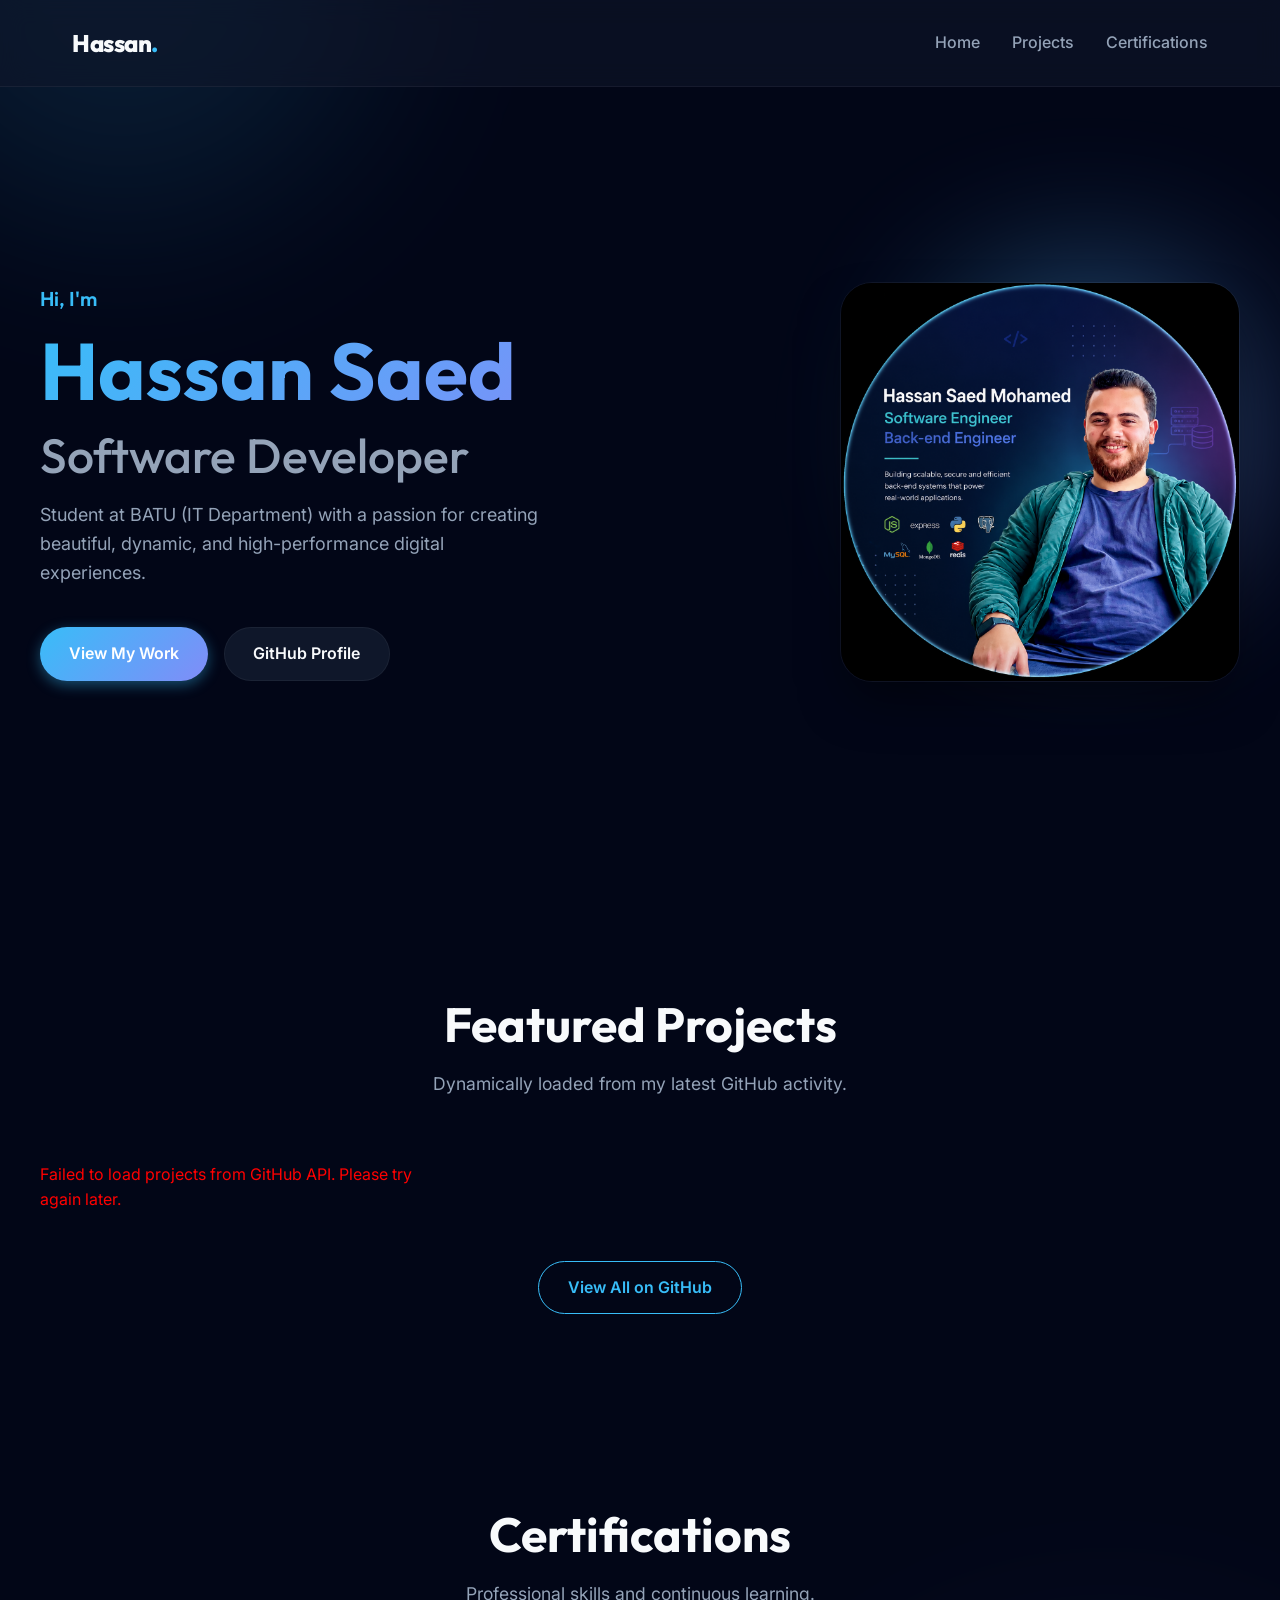
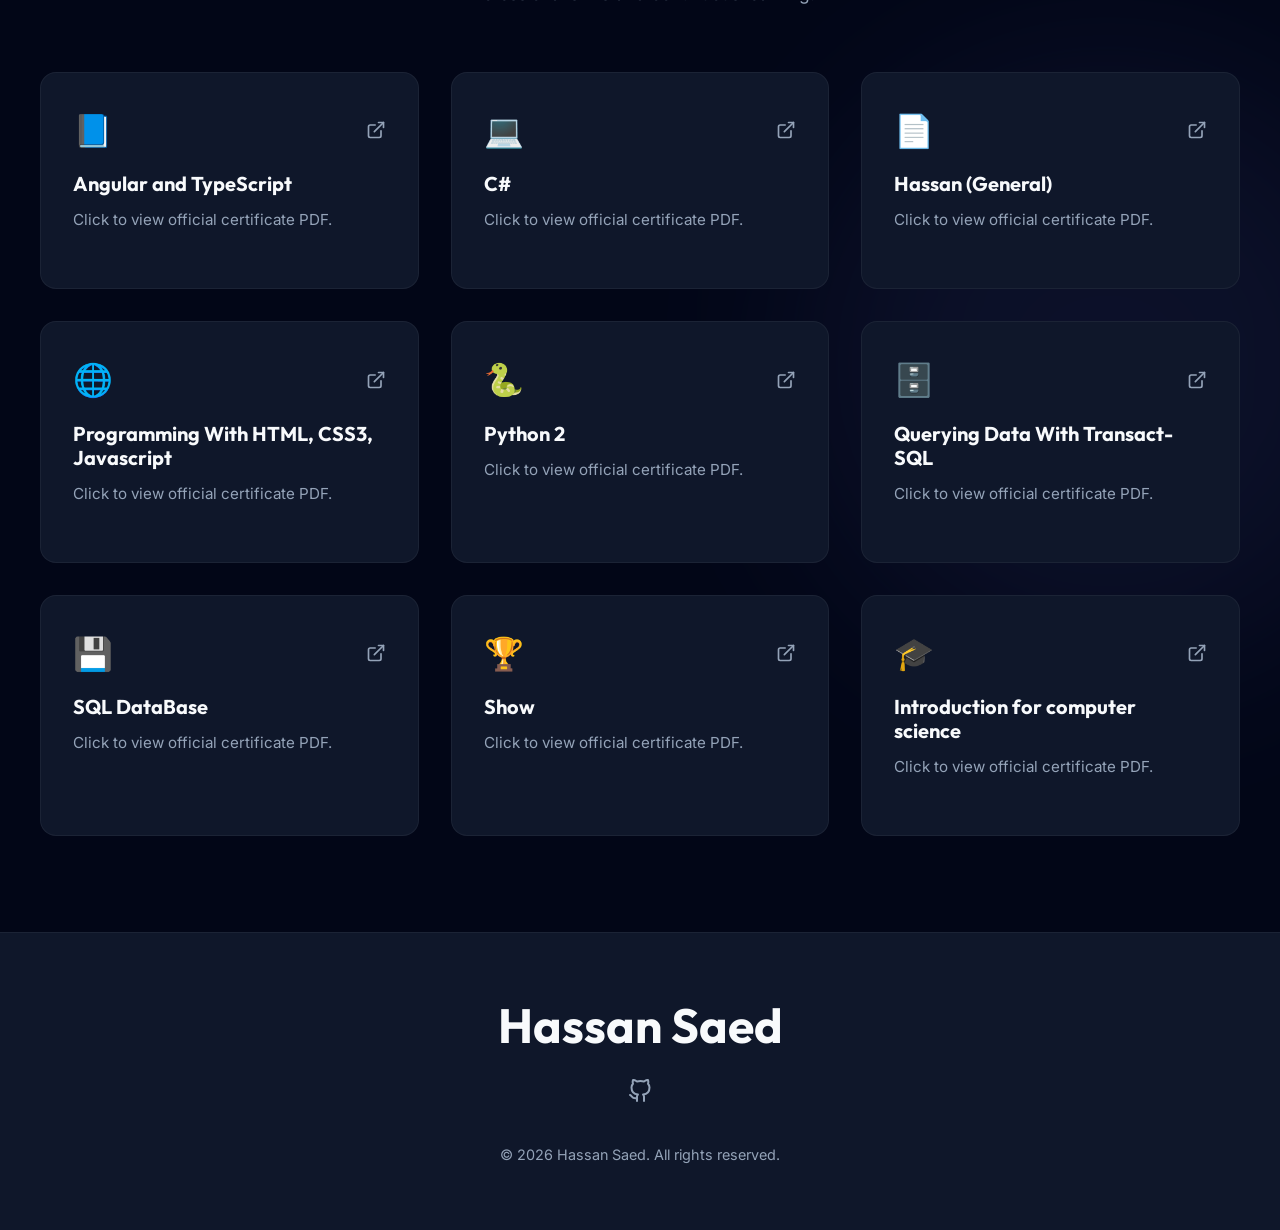
<file: index.html>
<!DOCTYPE html>
<html lang="en">
<head>
    <meta charset="UTF-8">
    <meta name="viewport" content="width=device-width, initial-scale=1.0">
    <title>Hassan Saed | Software Developer</title>
    <!-- SEO Meta Tags -->
    <meta name="description" content="Portfolio of Hassan Saed, a Software Developer and student at BATU. Explore my GitHub projects and certifications.">
    <!-- Google Fonts -->
    <link rel="preconnect" href="https://fonts.googleapis.com">
    <link rel="preconnect" href="https://fonts.gstatic.com" crossorigin>
    <link href="https://fonts.googleapis.com/css2?family=Inter:wght@300;400;500;600&family=Outfit:wght@400;600;700;800&display=swap" rel="stylesheet">
    <!-- Main Stylesheet -->
    <link rel="stylesheet" href="style.css">
</head>
<body>
    <!-- Background Animation Elements -->
    <div class="blob blob-1"></div>
    <div class="blob blob-2"></div>

    <!-- Navigation -->
    <nav id="navbar">
        <div class="nav-container">
            <a href="#" class="logo">Hassan<span>.</span></a>
            <ul class="nav-links">
                <li><a href="#hero">Home</a></li>
                <li><a href="#projects">Projects</a></li>
                <li><a href="#certifications">Certifications</a></li>
            </ul>
        </div>
    </nav>

    <!-- Hero Section -->
    <header id="hero">
        <div class="hero-container">
            <div class="hero-content fade-in">
                <p class="greeting">Hi, I'm</p>
                <h1>Hassan Saed</h1>
                <h2>Software Developer</h2>
                <p class="bio">
                    Student at BATU (IT Department) with a passion for creating beautiful, dynamic, and high-performance digital experiences.
                </p>
                <div class="hero-cta">
                    <a href="#projects" class="btn btn-primary">View My Work</a>
                    <a href="https://github.com/Hassan-Saed" target="_blank" rel="noopener noreferrer" class="btn btn-secondary">
                        GitHub Profile
                    </a>
                </div>
            </div>
            <div class="hero-image-wrapper fade-in delay-1">
                <div class="image-glow"></div>
                <img src="photos/MyPhoto.png" alt="Hassan Saed" class="hero-image">
            </div>
        </div>
    </header>

    <!-- Projects Section -->
    <section id="projects" class="section">
        <div class="section-container">
            <div class="section-header fade-in">
                <h2>Featured Projects</h2>
                <p>Dynamically loaded from my latest GitHub activity.</p>
            </div>
            <div id="projects-grid" class="grid">
                <!-- Project cards will be injected here via JS -->
                <div class="loader">Loading projects from GitHub...</div>
            </div>
            <div class="view-more-container fade-in">
                <a href="https://github.com/Hassan-Saed?tab=repositories" target="_blank" rel="noopener noreferrer" class="btn btn-outline">View All on GitHub</a>
            </div>
        </div>
    </section>

    <!-- Certifications Section -->
    <section id="certifications" class="section">
        <div class="section-container">
            <div class="section-header fade-in">
                <h2>Certifications</h2>
                <p>Professional skills and continuous learning.</p>
            </div>
            <div id="cert-grid" class="grid">
                <!-- Cert cards will be injected here via JS -->
            </div>
        </div>
    </section>

    <!-- Footer -->
    <footer>
        <div class="footer-container">
            <h2>Hassan Saed</h2>
            <div class="social-links">
                <a href="https://github.com/Hassan-Saed" target="_blank" aria-label="GitHub Profile">
                    <svg xmlns="http://www.w3.org/2000/svg" width="24" height="24" viewBox="0 0 24 24" fill="none" stroke="currentColor" stroke-width="2" stroke-linecap="round" stroke-linejoin="round"><path d="M9 19c-5 1.5-5-2.5-7-3m14 6v-3.87a3.37 3.37 0 0 0-.94-2.61c3.14-.35 6.44-1.54 6.44-7A5.44 5.44 0 0 0 20 4.77 5.07 5.07 0 0 0 19.91 1S18.73.65 16 2.48a13.38 13.38 0 0 0-7 0C6.27.65 5.09 1 5.09 1A5.07 5.07 0 0 0 5 4.77a5.44 5.44 0 0 0-1.5 3.78c0 5.42 3.3 6.61 6.44 7A3.37 3.37 0 0 0 9 18.13V22"></path></svg>
                </a>
            </div>
            <p>&copy; <span id="current-year"></span> Hassan Saed. All rights reserved.</p>
        </div>
    </footer>

    <!-- Data and Scripts -->
    <script src="data.js"></script>
    <script src="script.js"></script>
</body>
</html>
</file>
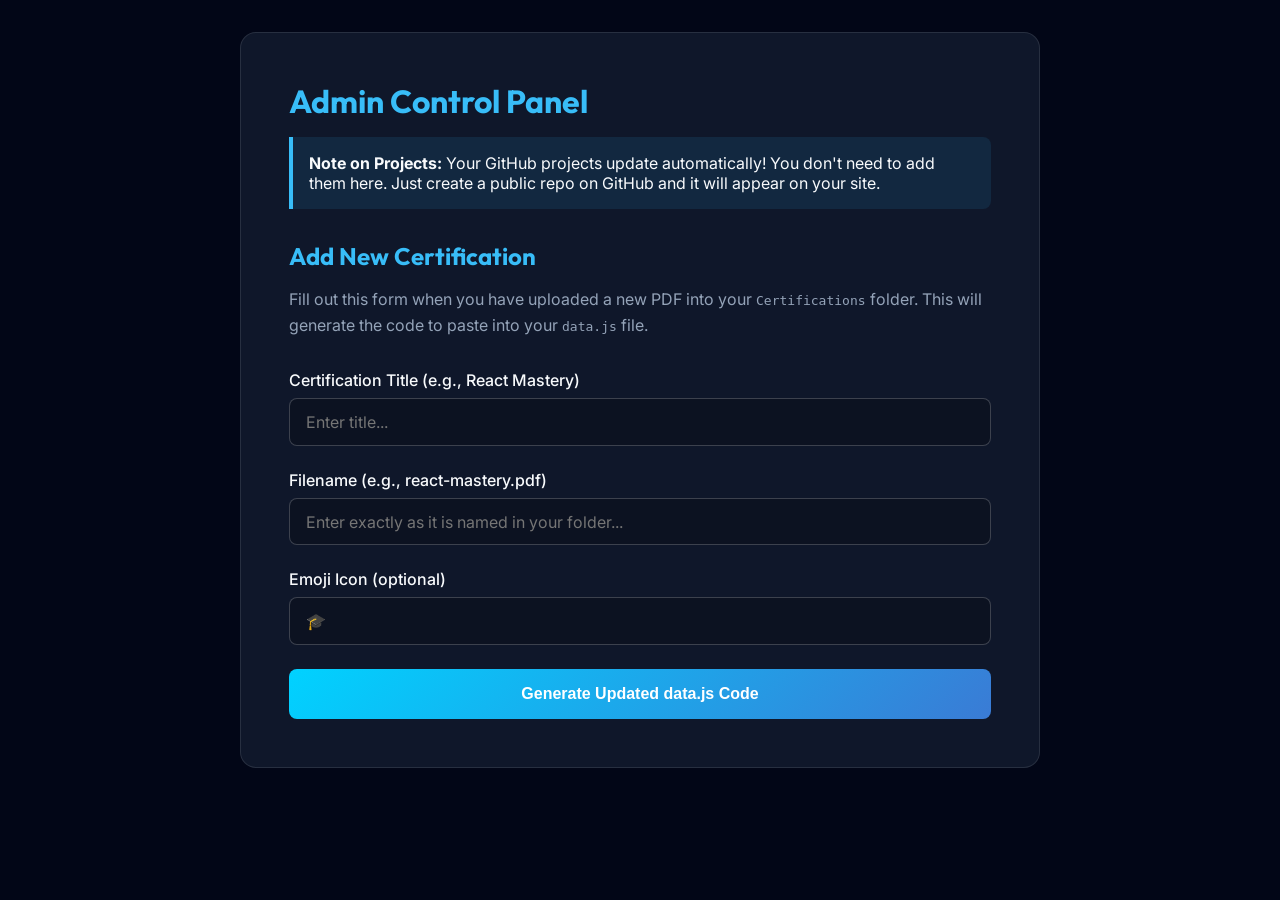
<file: admin.html>
<!DOCTYPE html>
<html lang="en">
<head>
    <meta charset="UTF-8">
    <meta name="viewport" content="width=device-width, initial-scale=1.0">
    <title>Portfolio Admin Panel</title>
    <link href="https://fonts.googleapis.com/css2?family=Inter:wght@400;500;600&family=Outfit:wght@600;700&display=swap" rel="stylesheet">
    <style>
        :root {
            --bg-primary: #020617;
            --bg-secondary: #0f172a;
            --accent: #38bdf8;
            --text-primary: #f8fafc;
            --text-secondary: #94a3b8;
        }
        * { box-sizing: border-box; margin: 0; padding: 0; }
        body {
            font-family: 'Inter', sans-serif;
            background-color: var(--bg-primary);
            color: var(--text-primary);
            padding: 2rem;
            min-height: 100vh;
        }
        .container {
            max-width: 800px;
            margin: 0 auto;
            background: var(--bg-secondary);
            padding: 3rem;
            border-radius: 1rem;
            border: 1px solid rgba(255,255,255,0.1);
        }
        h1, h2 { font-family: 'Outfit', sans-serif; margin-bottom: 1rem; color: var(--accent); }
        p { color: var(--text-secondary); margin-bottom: 2rem; line-height: 1.6; }
        
        .form-group {
            margin-bottom: 1.5rem;
        }
        label {
            display: block;
            margin-bottom: 0.5rem;
            font-weight: 500;
        }
        input[type="text"] {
            width: 100%;
            padding: 0.8rem 1rem;
            border-radius: 0.5rem;
            border: 1px solid rgba(255,255,255,0.2);
            background: rgba(0,0,0,0.2);
            color: white;
            font-size: 1rem;
            font-family: inherit;
        }
        input[type="text"]:focus {
            outline: none;
            border-color: var(--accent);
        }
        
        button {
            background: linear-gradient(135deg, #00d2ff, #3a7bd5);
            color: white;
            border: none;
            padding: 1rem 2rem;
            border-radius: 0.5rem;
            font-weight: 600;
            font-size: 1rem;
            cursor: pointer;
            transition: opacity 0.2s;
            width: 100%;
        }
        button:hover { opacity: 0.9; }

        .output-box {
            margin-top: 3rem;
            background: #000;
            padding: 1.5rem;
            border-radius: 0.5rem;
            border: 1px solid rgba(255,255,255,0.1);
        }
        pre {
            color: #a5b4fc;
            overflow-x: auto;
            white-space: pre-wrap;
            font-size: 0.9rem;
        }
        .info {
            background: rgba(56, 189, 248, 0.1);
            border-left: 4px solid var(--accent);
            padding: 1rem;
            margin-bottom: 2rem;
            border-radius: 0 0.5rem 0.5rem 0;
        }
    </style>
</head>
<body>
    <div class="container">
        <h1>Admin Control Panel</h1>
        
        <div class="info">
            <strong>Note on Projects:</strong> Your GitHub projects update automatically! You don't need to add them here. Just create a public repo on GitHub and it will appear on your site.
        </div>

        <h2>Add New Certification</h2>
        <p>Fill out this form when you have uploaded a new PDF into your <code>Certifications</code> folder. This will generate the code to paste into your <code>data.js</code> file.</p>
        
        <div class="form-group">
            <label for="certTitle">Certification Title (e.g., React Mastery)</label>
            <input type="text" id="certTitle" placeholder="Enter title...">
        </div>
        
        <div class="form-group">
            <label for="certFile">Filename (e.g., react-mastery.pdf)</label>
            <input type="text" id="certFile" placeholder="Enter exactly as it is named in your folder...">
        </div>

        <div class="form-group">
            <label for="certIcon">Emoji Icon (optional)</label>
            <input type="text" id="certIcon" placeholder="e.g., 🎓" value="🎓">
        </div>

        <button onclick="generateData()">Generate Updated data.js Code</button>

        <div class="output-box" id="outputBox" style="display: none;">
            <h3>Copy this code and paste it into your <code>data.js</code> file, completely replacing the old content:</h3>
            <br>
            <pre id="codeOutput"></pre>
        </div>
    </div>

    <!-- Load existing data so we can append to it -->
    <script src="data.js"></script>
    <script>
        function generateData() {
            const title = document.getElementById('certTitle').value.trim();
            const filename = document.getElementById('certFile').value.trim();
            const icon = document.getElementById('certIcon').value.trim() || '📄';

            if(!title || !filename) {
                alert("Please fill in both the title and filename.");
                return;
            }

            // myCertifications is loaded from data.js globally
            const currentData = typeof myCertifications !== 'undefined' ? myCertifications : [];
            
            const newItem = {
                title: title,
                file: "Certifications/" + filename,
                icon: icon
            };

            // Create a copy to prevent mutation issues if run multiple times
            const updatedData = [...currentData, newItem];

            let jsString = "// data.js\n";
            jsString += "// This file stores your static data.\n";
            jsString += "// You can use the secret admin.html page to easily generate new entries for this file.\n\n";
            jsString += "const myCertifications = " + JSON.stringify(updatedData, null, 4) + ";\n";

            document.getElementById('codeOutput').textContent = jsString;
            document.getElementById('outputBox').style.display = 'block';
            
            // Scroll to output
            document.getElementById('outputBox').scrollIntoView({ behavior: 'smooth' });
        }
    </script>
</body>
</html>
</file>
<file: style.css>
/* 
  Portfolio Style System
  Premium Dark Aesthetic with Glassmorphism 
*/

:root {
    --bg-primary: #020617; /* Slate 950 */
    --bg-secondary: #0f172a; /* Slate 900 */
    --bg-glass: rgba(15, 23, 42, 0.6);
    --border-glass: rgba(255, 255, 255, 0.05);
    
    --accent-primary: #38bdf8; /* Sky 400 */
    --accent-secondary: #818cf8; /* Indigo 400 */
    --accent-gradient: linear-gradient(135deg, var(--accent-primary) 0%, var(--accent-secondary) 100%);
    
    --text-primary: #f8fafc; /* Slate 50 */
    --text-secondary: #94a3b8; /* Slate 400 */
    
    --font-heading: 'Outfit', sans-serif;
    --font-body: 'Inter', sans-serif;
    
    --transition: all 0.3s cubic-bezier(0.4, 0, 0.2, 1);
}

/* Global Reset & Base */
* {
    margin: 0;
    padding: 0;
    box-sizing: border-box;
}

html {
    scroll-behavior: smooth;
}

body {
    font-family: var(--font-body);
    background-color: var(--bg-primary);
    color: var(--text-primary);
    line-height: 1.6;
    overflow-x: hidden;
    position: relative;
}

/* Animated Blobs (Background) */
.blob {
    position: absolute;
    border-radius: 50%;
    filter: blur(100px);
    z-index: -1;
    opacity: 0.4;
    animation: float 10s infinite ease-in-out alternate;
}

.blob-1 {
    top: -10%;
    left: -10%;
    width: 500px;
    height: 500px;
    background: rgba(56, 189, 248, 0.3);
}

.blob-2 {
    bottom: 20%;
    right: -10%;
    width: 600px;
    height: 600px;
    background: rgba(129, 140, 248, 0.2);
    animation-delay: -5s;
}

@keyframes float {
    0% { transform: translate(0, 0) scale(1); }
    100% { transform: translate(50px, 50px) scale(1.1); }
}

/* Typography */
h1, h2, h3, h4 {
    font-family: var(--font-heading);
    font-weight: 700;
    line-height: 1.2;
}

h1 {
    font-size: clamp(3rem, 8vw, 5rem);
    margin-bottom: 0.5rem;
    background: var(--accent-gradient);
    -webkit-background-clip: text;
    -webkit-text-fill-color: transparent;
    background-clip: text;
    color: transparent;
}

h2 {
    font-size: clamp(2rem, 5vw, 3rem);
    margin-bottom: 1rem;
}

a {
    text-decoration: none;
    color: inherit;
    transition: var(--transition);
}

/* Navigation */
#navbar {
    position: fixed;
    top: 0;
    width: 100%;
    z-index: 100;
    background: var(--bg-glass);
    backdrop-filter: blur(12px);
    -webkit-backdrop-filter: blur(12px);
    border-bottom: 1px solid var(--border-glass);
    transition: var(--transition);
}

.nav-container {
    max-width: 1200px;
    margin: 0 auto;
    padding: 1.5rem 2rem;
    display: flex;
    justify-content: space-between;
    align-items: center;
}

.logo {
    font-family: var(--font-heading);
    font-size: 1.5rem;
    font-weight: 800;
    letter-spacing: -0.5px;
}

.logo span {
    color: var(--accent-primary);
}

.nav-links {
    display: flex;
    list-style: none;
    gap: 2rem;
}

.nav-links a {
    font-weight: 500;
    color: var(--text-secondary);
    position: relative;
}

.nav-links a:hover {
    color: var(--text-primary);
}

.nav-links a::after {
    content: '';
    position: absolute;
    bottom: -4px;
    left: 0;
    width: 0;
    height: 2px;
    background: var(--accent-gradient);
    transition: var(--transition);
}

.nav-links a:hover::after {
    width: 100%;
}

/* Buttons */
.btn {
    display: inline-flex;
    align-items: center;
    justify-content: center;
    padding: 0.8rem 1.8rem;
    border-radius: 9999px;
    font-weight: 600;
    font-size: 1rem;
    cursor: pointer;
    border: none;
    transition: transform 0.2s, box-shadow 0.2s;
}

.btn:hover {
    transform: translateY(-2px);
}

.btn-primary {
    background: var(--accent-gradient);
    color: #fff;
    box-shadow: 0 4px 14px rgba(56, 189, 248, 0.4);
}

.btn-primary:hover {
    box-shadow: 0 6px 20px rgba(56, 189, 248, 0.6);
}

.btn-secondary {
    background: var(--bg-secondary);
    color: var(--text-primary);
    border: 1px solid var(--border-glass);
}

.btn-secondary:hover {
    background: rgba(255, 255, 255, 0.05);
}

.btn-outline {
    background: transparent;
    color: var(--accent-primary);
    border: 1px solid var(--accent-primary);
}

.btn-outline:hover {
    background: rgba(56, 189, 248, 0.1);
}

/* Sections */
.section {
    padding: 6rem 2rem;
}

.section-container {
    max-width: 1200px;
    margin: 0 auto;
}

.section-header {
    text-align: center;
    margin-bottom: 4rem;
}

.section-header p {
    color: var(--text-secondary);
    font-size: 1.1rem;
}

/* Hero Section */
#hero {
    min-height: 100vh;
    display: flex;
    align-items: center;
    padding: 6rem 2rem 2rem;
}

.hero-container {
    max-width: 1200px;
    margin: 0 auto;
    display: flex;
    align-items: center;
    justify-content: space-between;
    gap: 4rem;
    width: 100%;
}

.hero-content {
    flex: 1;
}

.greeting {
    color: var(--accent-primary);
    font-family: var(--font-heading);
    font-weight: 600;
    font-size: 1.25rem;
    margin-bottom: 0.5rem;
}

.hero-content h2 {
    color: var(--text-secondary);
    font-weight: 500;
}

.bio {
    color: var(--text-secondary);
    font-size: 1.125rem;
    max-width: 500px;
    margin-bottom: 2.5rem;
}

.hero-cta {
    display: flex;
    gap: 1rem;
}

.hero-image-wrapper {
    position: relative;
    flex: 1;
    display: flex;
    justify-content: flex-end;
}

.image-glow {
    position: absolute;
    width: 300px;
    height: 300px;
    background: var(--accent-gradient);
    border-radius: 50%;
    filter: blur(80px);
    opacity: 0.5;
    z-index: 0;
}

.hero-image {
    width: 100%;
    max-width: 400px;
    border-radius: 2rem;
    object-fit: cover;
    position: relative;
    z-index: 1;
    border: 1px solid var(--border-glass);
    box-shadow: 0 25px 50px -12px rgba(0, 0, 0, 0.5);
    transition: transform 0.5s ease;
}

.hero-image:hover {
    transform: translateY(-10px) rotate(2deg);
}

/* Grid Layout */
.grid {
    display: grid;
    grid-template-columns: repeat(auto-fill, minmax(320px, 1fr));
    gap: 2rem;
}

/* Cards (Projects & Certifications) */
.card {
    background: var(--bg-secondary);
    border: 1px solid var(--border-glass);
    border-radius: 1rem;
    padding: 2rem;
    transition: var(--transition);
    position: relative;
    overflow: hidden;
    display: flex;
    flex-direction: column;
}

.card::before {
    content: '';
    position: absolute;
    top: 0;
    left: 0;
    width: 100%;
    height: 100%;
    background: var(--accent-gradient);
    opacity: 0;
    transition: var(--transition);
    z-index: 0;
}

.card:hover {
    transform: translateY(-5px);
    border-color: rgba(56, 189, 248, 0.3);
    box-shadow: 0 20px 40px -10px rgba(0, 0, 0, 0.4);
}

.card:hover::before {
    opacity: 0.05;
}

.card-content {
    position: relative;
    z-index: 1;
    flex: 1;
    display: flex;
    flex-direction: column;
}

.card-header {
    display: flex;
    justify-content: space-between;
    align-items: center;
    margin-bottom: 1rem;
}

.folder-icon {
    color: var(--accent-primary);
}

.card-title {
    font-size: 1.25rem;
    margin-bottom: 0.75rem;
}

.card-desc {
    color: var(--text-secondary);
    font-size: 0.95rem;
    margin-bottom: 1.5rem;
    flex: 1;
}

.card-tech {
    display: flex;
    gap: 0.75rem;
    font-family: var(--font-heading);
    font-size: 0.8rem;
    color: var(--text-secondary);
    margin-top: auto;
}

.view-more-container {
    text-align: center;
    margin-top: 3rem;
}

.loader {
    text-align: center;
    grid-column: 1 / -1;
    padding: 2rem;
    color: var(--text-secondary);
}

/* Footer */
footer {
    background: var(--bg-secondary);
    border-top: 1px solid var(--border-glass);
    padding: 4rem 2rem;
    text-align: center;
}

.footer-container h2 {
    margin-bottom: 1.5rem;
}

.social-links {
    display: flex;
    justify-content: center;
    gap: 1.5rem;
    margin-bottom: 2rem;
}

.social-links a {
    color: var(--text-secondary);
    transition: var(--transition);
}

.social-links a:hover {
    color: var(--accent-primary);
    transform: translateY(-3px);
}

footer p {
    color: var(--text-secondary);
    font-size: 0.9rem;
}

/* Animations (Intersection Observer) */
.fade-in {
    opacity: 0;
    transform: translateY(20px);
    transition: opacity 0.6s ease-out, transform 0.6s ease-out;
}

.fade-in.visible {
    opacity: 1;
    transform: translateY(0);
}

.delay-1 {
    transition-delay: 0.2s;
}

/* Responsive */
@media (max-width: 992px) {
    .hero-container {
        flex-direction: column;
        text-align: center;
    }

    .hero-cta {
        justify-content: center;
    }

    .hero-image-wrapper {
        justify-content: center;
    }
}

@media (max-width: 768px) {
    .nav-links {
        display: none; /* simple mobile nav approach */
    }
    
    h1 {
        font-size: 3rem;
    }
    
    .section {
        padding: 4rem 1.5rem;
    }
}
</file>
